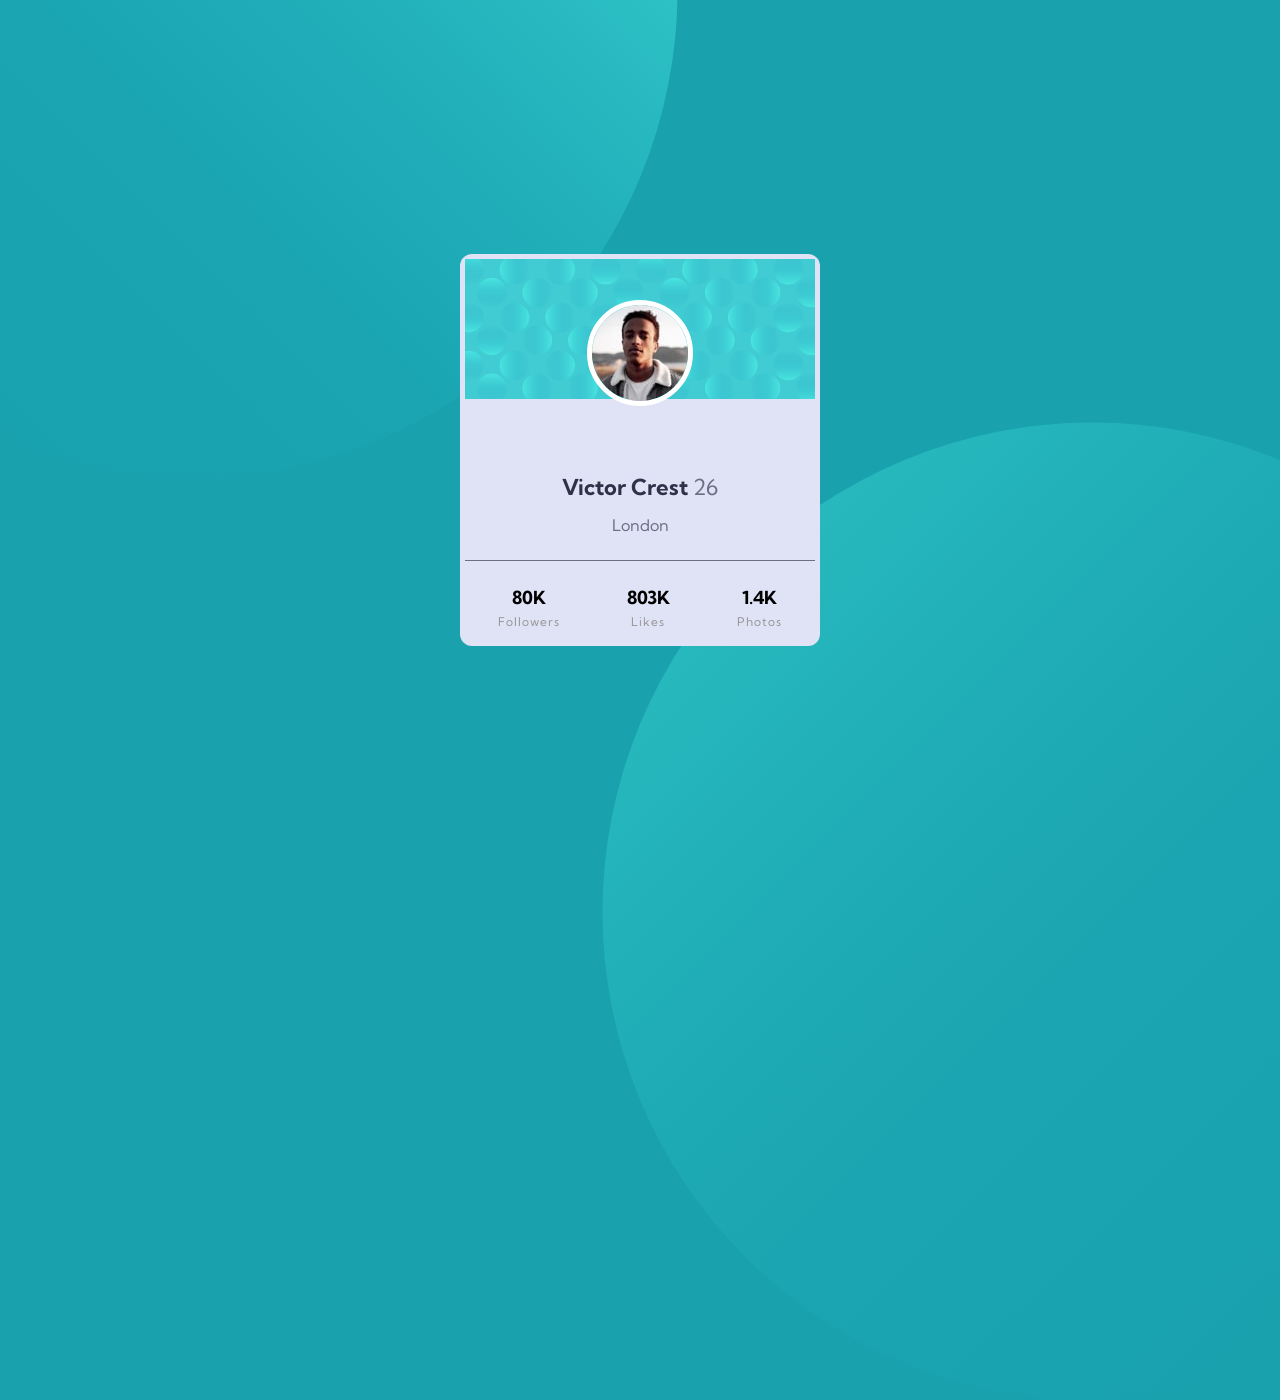
<file: index.html>
<!DOCTYPE html>
<html lang="en">
<head>
    <meta charset="UTF-8">
    <meta name="viewport" content="width=device-width, initial-scale=1.0">
    <title>Personal Card</title>
    <link rel="stylesheet" href="style.css">
    <link rel="preconnect" href="https://fonts.googleapis.com">
    <link rel="preconnect" href="https://fonts.gstatic.com" crossorigin>
    <link href="https://fonts.googleapis.com/css2?family=Kumbh+Sans:wght@400;700&display=swap" rel="stylesheet">
</head>
<body>
    <div class="card">
        <img class="card-top" src="bg-pattern-card.svg">
        <img class="avatar" src="image-victor.jpg">
        <div class="info">
            <h1>Victor Crest <span>26</span></h1>
            <p>London</p>
        </div>
        <div class="line"></div>
        <div class="stats">
            <div class="item">
                <h2>80K</h2>
                <p>Followers</p>
            </div>
            <div class="item">
                <h2>803K</h2>
                <p>Likes</p>
            </div>
            <div class="item">
                <h2>1.4K</h2>
                <p>Photos</p>
            </div>
        </div>
    </div>
    <div class="background">
        <img src="bg-pattern-bottom.svg" alt="bottom background" id="bot">
        <img src="bg-pattern-top.svg" alt="top background" id="top">
    </div>
</body>
</html>
</file>
<file: style.css>
@import url('https://fonts.googleapis.com/css2?family=Kumbh+Sans:wght@400;700&display=swap');
body{
    margin:0;
    height:100vh;
    display:flex;
    justify-content:center;
    align-items:center;
    overflow:hidden;
    font-family:"Kumbh Sans",sans-serif;
    background-color: hsl(185, 75%, 39%);
}
.card{
    padding: 5px;
    margin: 0px;
    border-radius: 12px;
    background-color: rgb(224, 226, 246);
    width:350px;
    height:auto;
    justify-content: center;
    align-items: center;
    overflow: hidden;
}
.text{
    font-family: Kumbh Sans;
    font-size: 18px;
    font-weight: 400;
    display: flex;
    justify-content: center;
}
.info{
    margin-top:70px;
    text-align:center;
}
.info h1{
    font-size:22px;
    color: hsl(229, 23%, 23%);
}
.info span{
    color: hsl(227, 10%, 46%);
    font-weight:400;
}
.info p{
    color: hsl(227, 10%, 46%);
    margin-top:10px;
}
.line{
    width:100%;
    height:1px;
    background: hsl(227, 10%, 46%);
    margin:25px 0;
    background-color: hsl(0,0,91);
}
#top{
    position:absolute;
    top:-500px;
    left:-300px;
    z-index:-1;
}
#bot{
    position:absolute;
    bottom:-500px;
    right:-300px;
    z-index:-1;
}
hr{
    border:none;
    border-top:1px solid hsl(0,0%,90%);
    margin:25px 0;
}
.stats{
    display:flex;
    justify-content:space-around;
    margin-top:25px;
}
.item{
    text-align:center;
}
.item p{
    color:gray;
    font-size:14px;
}
.avatar{
    width:96px;
    border-radius:50%;
    border:5px solid white;
    position:absolute;
    left:50%;
    top:-100px;
    transform:translateX(-50%);
    position:absolute;
    left:50%;
    top:300px;
    transform:translateX(-50%);
}
.stats h2{
    margin:0;
    font-size:18px;
}
.stats p{
    margin-top:5px;
    letter-spacing:1px;
    font-size:12px;
    color:hsl(0,0%,59%);
}
.info h1{
    font-weight:700;
}
.info span{
    font-weight:400;
}
.image{
    position: relative;
}
</file>
<file: personal_card.css>
@import url('https://fonts.googleapis.com/css2?family=Kumbh+Sans:wght@400;700&display=swap');
body{
    margin:0;
    height:100vh;
    display:flex;
    justify-content:center;
    align-items:center;
    overflow:hidden;
    font-family:"Kumbh Sans",sans-serif;
    background-color: hsl(185, 75%, 39%);
}
.card{
    padding: 5px;
    margin: 0px;
    border-radius: 12px;
    background-color: rgb(224, 226, 246);
    width:350px;
    height:auto;
    justify-content: center;
    align-items: center;
    overflow: hidden;
}
.text{
    font-family: Kumbh Sans;
    font-size: 18px;
    font-weight: 400;
    display: flex;
    justify-content: center;
}
.info{
    margin-top:70px;
    text-align:center;
}
.info h1{
    font-size:22px;
    color: hsl(229, 23%, 23%);
}
.info span{
    color: hsl(227, 10%, 46%);
    font-weight:400;
}
.info p{
    color: hsl(227, 10%, 46%);
    margin-top:10px;
}
.line{
    width:100%;
    height:1px;
    background: hsl(227, 10%, 46%);
    margin:25px 0;
    background-color: hsl(0,0,91);
}
#top{
    position:absolute;
    top:-500px;
    left:-300px;
    z-index:-1;
}
#bot{
    position:absolute;
    bottom:-500px;
    right:-300px;
    z-index:-1;
}
hr{
    border:none;
    border-top:1px solid hsl(0,0%,90%);
    margin:25px 0;
}
.stats{
    display:flex;
    justify-content:space-around;
    margin-top:25px;
}
.item{
    text-align:center;
}
.item p{
    color:gray;
    font-size:14px;
}
.avatar{
    width:96px;
    border-radius:50%;
    border:5px solid white;
    position:absolute;
    left:50%;
    top:-100px;
    transform:translateX(-50%);
    position:absolute;
    left:50%;
    top:300px;
    transform:translateX(-50%);
}
.stats h2{
    margin:0;
    font-size:18px;
}
.stats p{
    margin-top:5px;
    letter-spacing:1px;
    font-size:12px;
    color:hsl(0,0%,59%);
}
.info h1{
    font-weight:700;
}
.info span{
    font-weight:400;
}
.image{
    position: relative;
}
</file>
